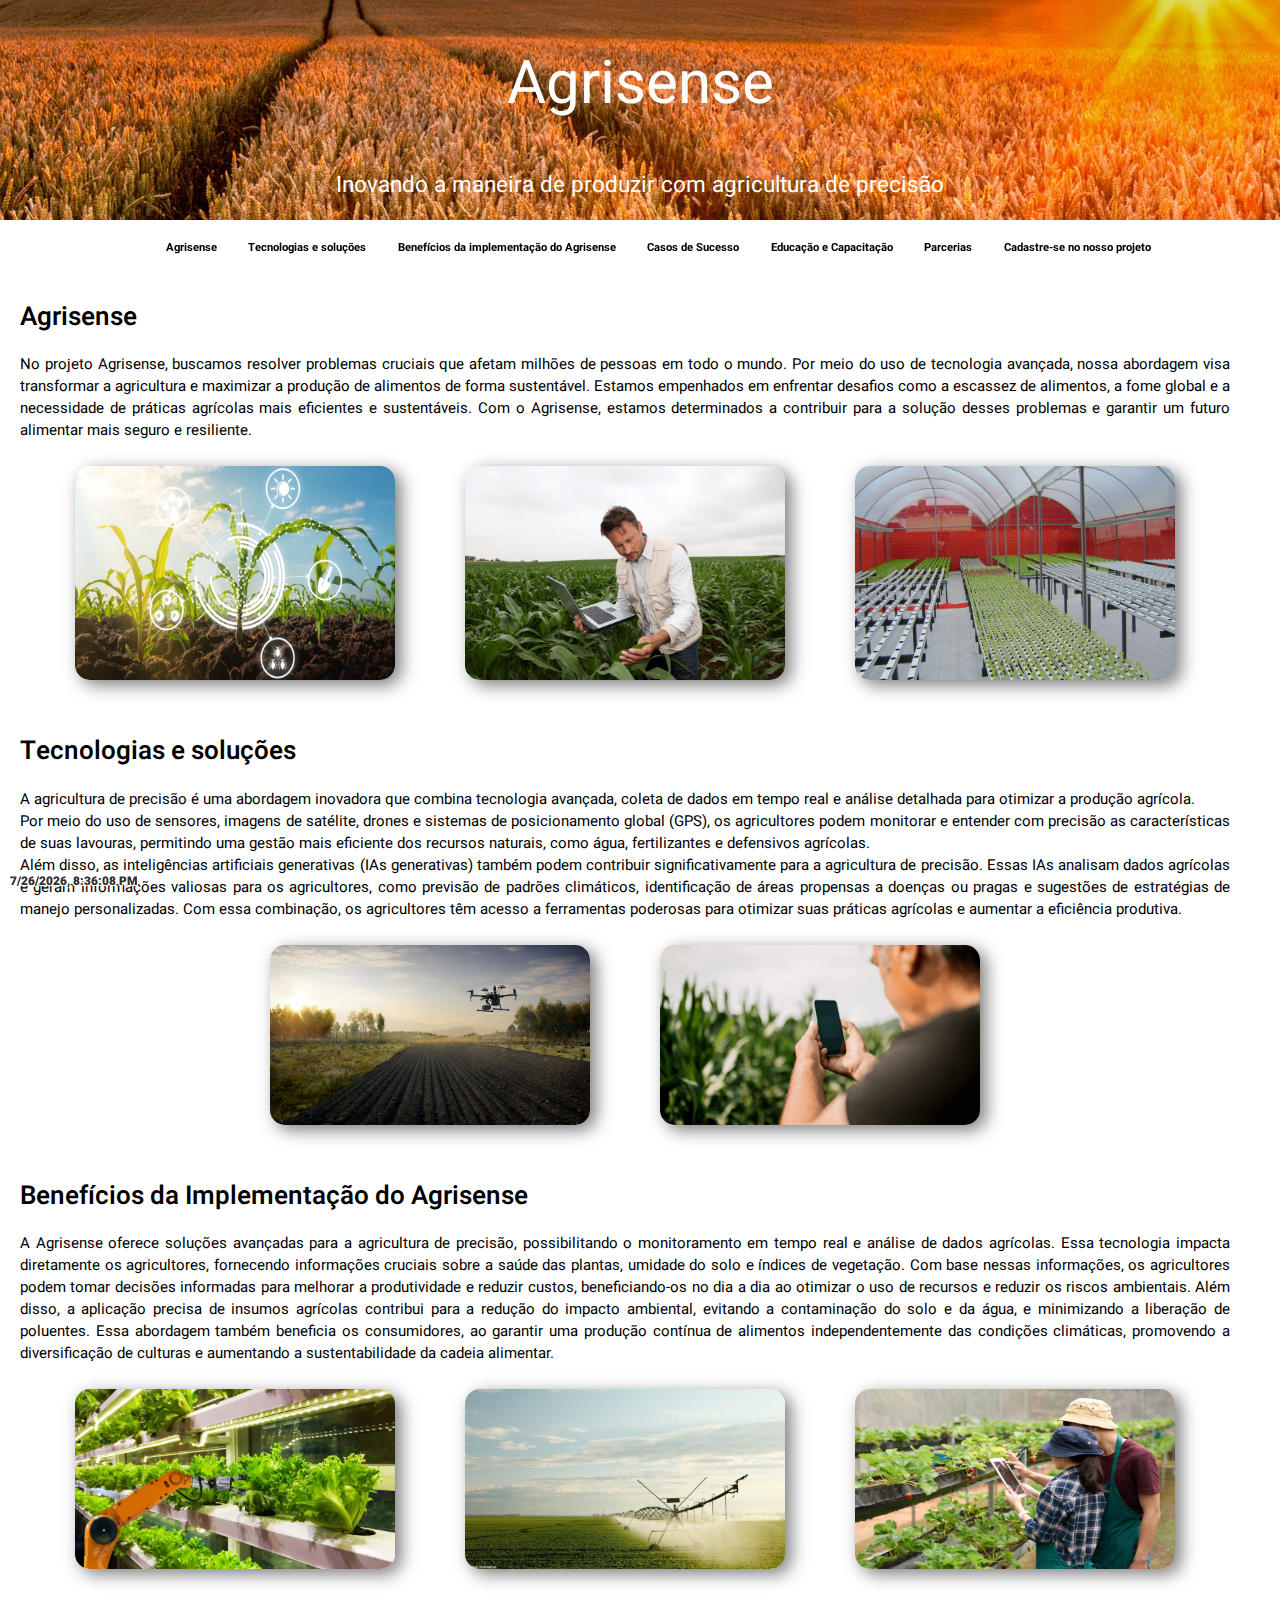
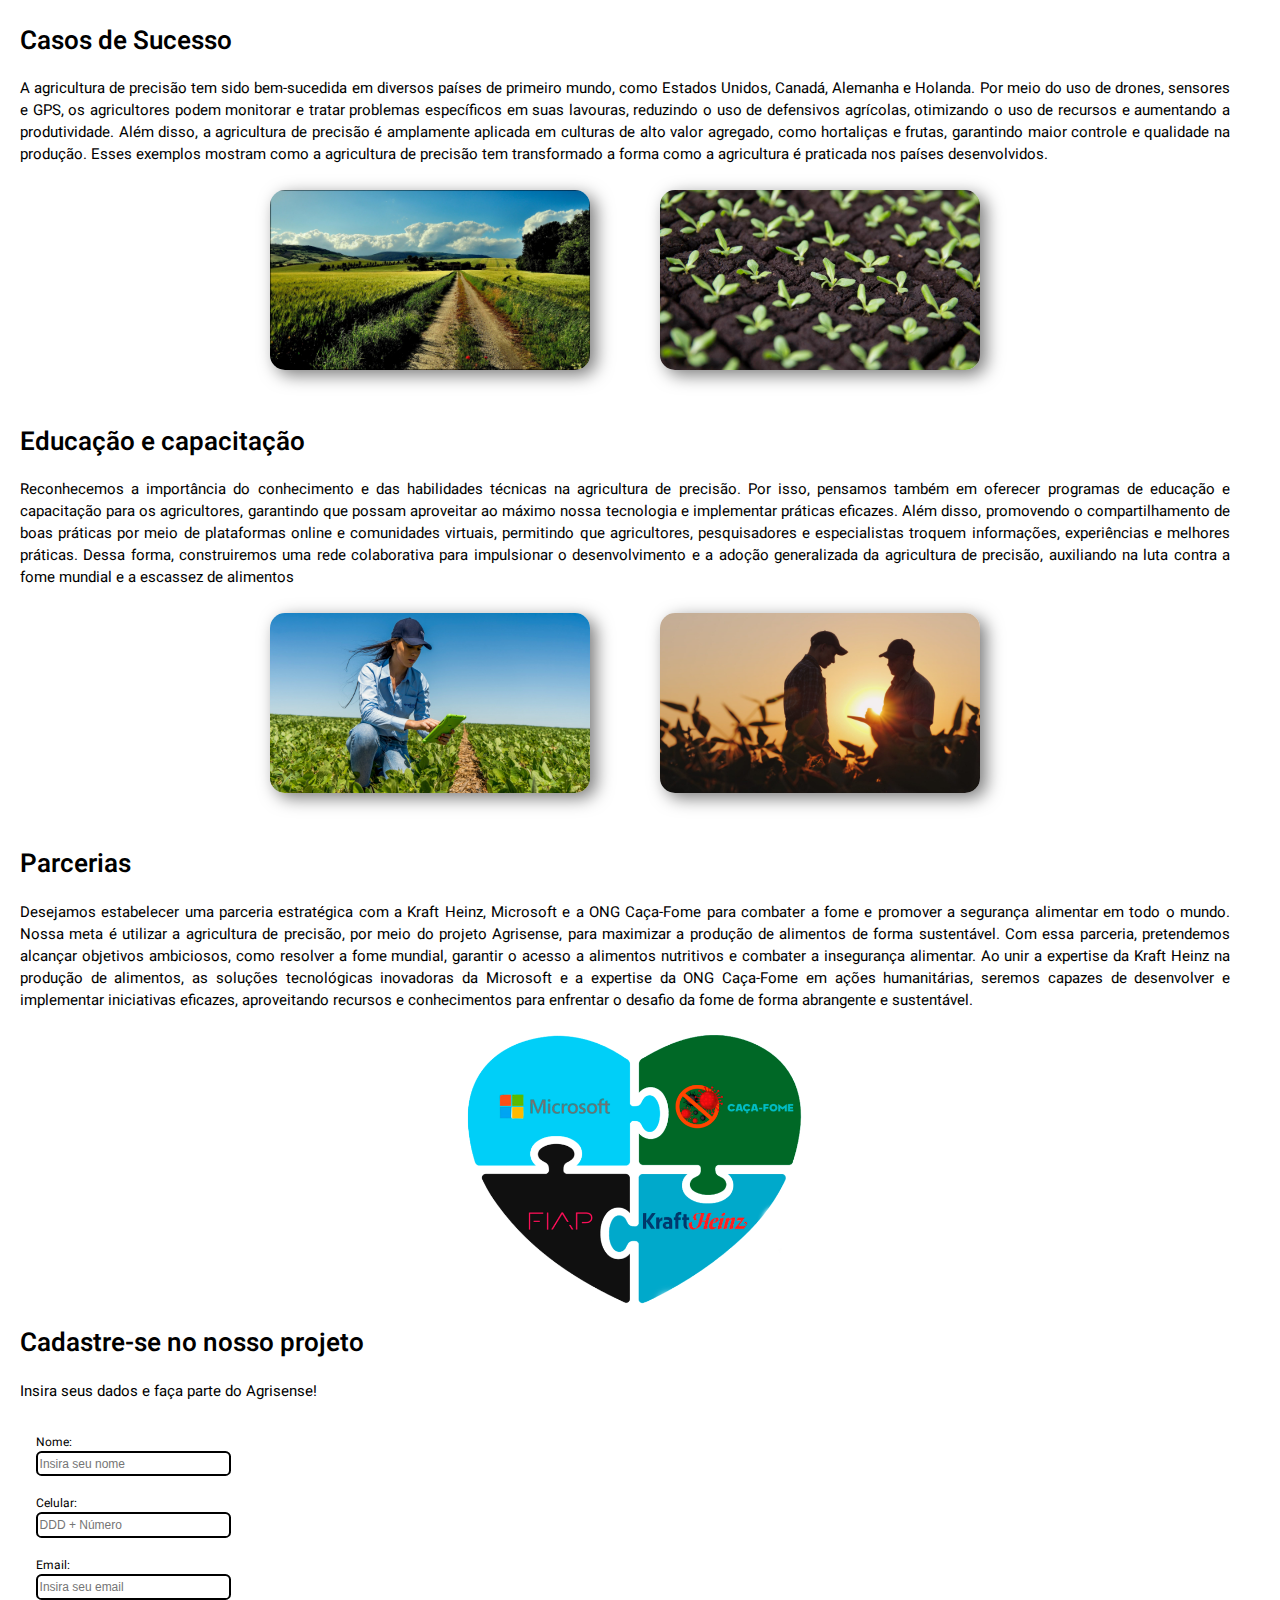
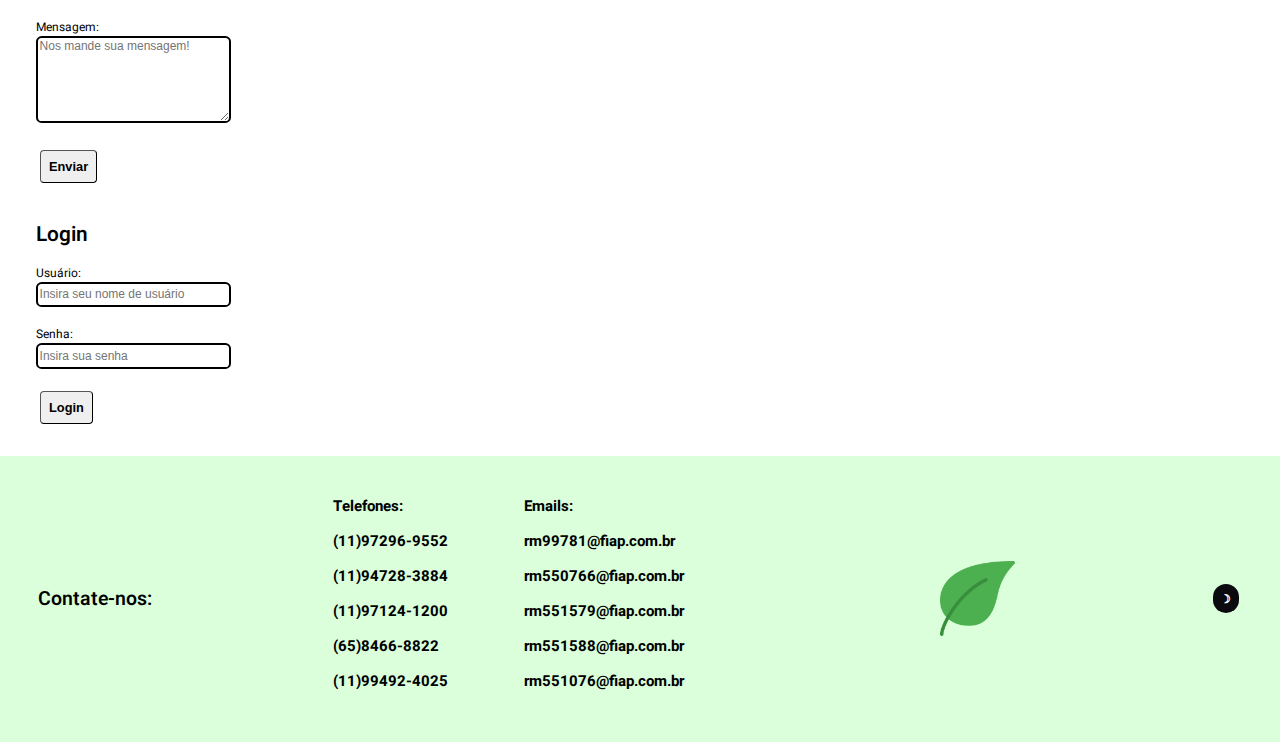
<file: index.html>
<!DOCTYPE html>
<html lang="en">
   <head>
      <meta charset="UTF-8">
      <meta http-equiv="X-UA-Compatible" content="IE=edge">
      <meta name="viewport" content="width=device-width, initial-scale=1.0">
      <link rel="stylesheet" type="text/css" href="./style/style.css">
      <link rel="icon" href="./icon.png">
      <script type="text/javascript" src="./js/landing.js" defer></script>
      <title>Agrisense</title>
   </head>
   <body>
      <div id="datetime"></div>
      <div id="title">
         <div id="headertex">
            <h1>Agrisense</h1>
            <h2>Inovando a maneira de produzir com agricultura de precisão</h2>
         </div>
         <div class="background-image"></div>
      </div>
      <br>
      <div id="topo">
         <div id="content">
            <p id="agrisense">Agrisense </p>
            <p id="tecnologias">Tecnologias e soluções </p>
            <p id="beneficios">Benefícios da implementação do Agrisense </p>
            <p id="casos">Casos de Sucesso </p>
            <p id="educa">Educação e Capacitação </p>
            <p id="parcerias">Parcerias</p>
            <p id="cadastro">Cadastre-se no nosso projeto </p>
         </div>
      </div>
      <br>
      <div id="container">
         <h1 class="h1Container" id="agrisenseP"> Agrisense </h1>
         <p>No projeto Agrisense, buscamos resolver problemas cruciais que afetam milhões de pessoas em todo o mundo. Por meio do uso de tecnologia avançada, nossa abordagem visa transformar a agricultura e maximizar a produção de alimentos de forma sustentável. Estamos empenhados em enfrentar desafios como a escassez de alimentos, a fome global e a necessidade de práticas agrícolas mais eficientes e sustentáveis. Com o Agrisense, estamos determinados a contribuir para a solução desses problemas e garantir um futuro alimentar mais seguro e resiliente. </p>
         <div id="fotos">
            <img id='imagens' src="./images/agrisense1.jpg" alt="Plantas">
            <img id='imagens' src="./images/agrisense2.jpg" alt="Agricultor examinando plantação"> 
            <img id='imagens' src="./images/agrisense3.jpg" alt="Estufa de agricultura/acroponia">
         </div>
         <h1 class="h1Container" id="tecnologiasP">Tecnologias e soluções</h1>
         <p>A agricultura de precisão é uma abordagem inovadora que combina tecnologia avançada, 
            coleta de dados em tempo real e análise detalhada para otimizar a produção agrícola. 
            <br>  Por meio do uso de sensores, imagens de satélite, drones e sistemas de posicionamento global (GPS), os agricultores podem monitorar e entender com precisão as características de suas lavouras, permitindo uma gestão mais eficiente dos recursos naturais, como água, fertilizantes e defensivos agrícolas.
            <br> Além disso, as inteligências artificiais generativas (IAs generativas) também podem contribuir significativamente para a agricultura de precisão. Essas IAs analisam dados agrícolas e geram informações valiosas para os agricultores, como previsão de padrões climáticos, identificação de áreas propensas a doenças ou pragas e sugestões de estratégias de manejo personalizadas. Com essa combinação, os agricultores têm acesso a ferramentas poderosas para otimizar suas práticas agrícolas e aumentar a eficiência produtiva.
         </p>
         <div id="fotos">
            <img id='imagens' src="./images/tecnologias1.jpg" alt="Drone sobrevoando plantação">
            <img id='imagens' src="./images/tecnologias2.jpg" alt="Agricultor usando app "> 
         </div>
         <h1 class="h1Container" id="beneficiosP">Benefícios da Implementação do Agrisense</h1>
         <p>A Agrisense oferece soluções avançadas para a agricultura de precisão, possibilitando o monitoramento em tempo real e análise de dados agrícolas. Essa tecnologia impacta diretamente os agricultores, fornecendo informações cruciais sobre a saúde das plantas, umidade do solo e índices de vegetação. Com base nessas informações, os agricultores podem tomar decisões informadas para melhorar a produtividade e reduzir custos, beneficiando-os no dia a dia ao otimizar o uso de recursos e reduzir os riscos ambientais. Além disso, a aplicação precisa de insumos agrícolas contribui para a redução do impacto ambiental, evitando a contaminação do solo e da água, e minimizando a liberação de poluentes. Essa abordagem também beneficia os consumidores, ao garantir uma produção contínua de alimentos independentemente das condições climáticas, promovendo a diversificação de culturas e aumentando a sustentabilidade da cadeia alimentar.</p>
         <div id="fotos">
            <img id='imagens' src="./images/beneficios1.jpg" alt="Colheita automática de alfaces">
            <img id='imagens' src="./images/beneficios2.jpg" alt="Rega de plantação"> 
            <img id='imagens' src="./images/beneficios3.jpg" alt="Agricultores trabalhando com tablets">
         </div>
         <h1 class="h1Container" id="casosP">Casos de Sucesso</h1>
         <p>A agricultura de precisão tem sido bem-sucedida em diversos países de primeiro mundo, como Estados Unidos, Canadá, Alemanha e Holanda. 
            Por meio do uso de drones, sensores e GPS, os agricultores podem monitorar e tratar problemas específicos em suas lavouras, reduzindo o uso de defensivos agrícolas, otimizando o uso de recursos e aumentando a produtividade. 
            Além disso, a agricultura de precisão é amplamente aplicada em culturas de alto valor agregado, como hortaliças e frutas, garantindo maior controle e qualidade na produção.
            Esses exemplos mostram como a agricultura de precisão tem transformado a forma como a agricultura é praticada nos países desenvolvidos.
         </p>
         <div id="fotos">
            <img id='imagens' src="./images/casos1.jpg" alt="Campo de plantação">
            <img id='imagens' src="./images/casos2.jpg" alt="Brotos no solo"> 
         </div>
         <h1 class="h1Container" id="educaP">Educação e capacitação</h1>
         <p>Reconhecemos a importância do conhecimento e das habilidades técnicas na 
            agricultura de precisão. Por isso, pensamos também em oferecer programas de 
            educação e capacitação para os agricultores, garantindo que possam aproveitar ao 
            máximo nossa tecnologia e implementar práticas eficazes. Além disso, promovendo o 
            compartilhamento de boas práticas por meio de plataformas online e comunidades 
            virtuais, permitindo que agricultores, pesquisadores e especialistas troquem 
            informações, experiências e melhores práticas. Dessa forma, construiremos uma rede 
            colaborativa para impulsionar o desenvolvimento e a adoção generalizada da 
            agricultura de precisão, auxiliando na luta contra a fome mundial e a escassez de 
            alimentos
         </p>
         <div id="fotos">
            <img id='imagens' src="./images/treinamento1.jpg" alt="Agricultora analisando o solo">
            <img id='imagens' src="./images/treinamento2.jpg" alt="Agricultor experiente ensinando um aprendiz"> 
         </div>
         <h1 class="h1Container" id="parceriasP">Parcerias</h1>
         <p>Desejamos estabelecer uma parceria estratégica com a Kraft Heinz, Microsoft e a ONG Caça-Fome para combater a fome e promover a segurança alimentar em todo o mundo. Nossa meta é utilizar a agricultura de precisão, por meio do projeto Agrisense, para maximizar a produção de alimentos de forma sustentável. Com essa parceria, pretendemos alcançar objetivos ambiciosos, como resolver a fome mundial, garantir o acesso a alimentos nutritivos e combater a insegurança alimentar. Ao unir a expertise da Kraft Heinz na produção de alimentos, as soluções tecnológicas inovadoras da Microsoft e a expertise da ONG Caça-Fome em ações humanitárias, seremos capazes de desenvolver e implementar iniciativas eficazes, aproveitando recursos e conhecimentos para enfrentar o desafio da fome de forma abrangente e sustentável.</p>
         <div id="fotos">
            <img class="parceria" src="./images/parcerias.png" alt="Empresas parceiras">        
         </div>
         <h1 class="h1Container" id="cadastroP">Cadastre-se no nosso projeto</h1>
         <p>Insira seus dados e faça parte do Agrisense!</p>
         <div id="form">
            <form action="#" method="post" id="myForm">
               <label for="name">Nome:&nbsp;</label><br>
               <input class="userinput" id="name" placeholder="Insira seu nome"><br><br>
               <label for="surname">Celular:&nbsp;</label><br>
               <input class="userinput" id="phone" placeholder="DDD + Número"><br><br>
               <label for="email">Email:&nbsp;</label><br>
               <input  class="userinput" id="email" placeholder="Insira seu email"><br><br>
               <label for="message">Mensagem:&nbsp;</label><br>
               <textarea type="text" class="userinput" id="message" placeholder="Nos mande sua mensagem!"></textarea>
               <br><br>
               <button type="button" class="botao" id="botaoEnviar">Enviar</button>  <br><br>   
               <h1 class="h1Container">Login</h1>
               <label for="user">Usuário:&nbsp;</label><br>
               <input class="userinput" name="user" id="inserirUser" placeholder="Insira seu nome de usuário"><br><br>
               <label for="confirm-password">Senha:&nbsp;</label><br>
               <input type="password" class="userinput" name="confirm-password" id="inserirSenha" placeholder="Insira sua senha"><br><br>
               <button type="button" id="botaoLogin" class="botao">Login</button>
            </form>
         </div>
      </div>
      <img src="./images/topo.jpg" id="backToTopBtn" class="hidden">
      <footer>
         <h1 class="h1Container">Contate-nos:</h1>
         <div class="contact-table">
            <table>
               <tr>
                  <th>Telefones:</th>
                  <th>Emails:</th>
               </tr>
               <tr>
                  <td>(11)97296-9552</td>
                  <td><a href="mailto:rm99781@fiap.com">rm99781@fiap.com.br</a></td>
               </tr>
               <tr>
                  <td>(11)94728-3884</td>
                  <td><a href="mailto:rm99781@fiap.com">rm550766@fiap.com.br</a></td>
               </tr>
               <tr>
                  <td>(11)97124-1200</td>
                  <td><a href="mailto:rm99781@fiap.com">rm551579@fiap.com.br</a></td>
               </tr>
               <tr>
                  <td>(65)8466-8822</td>
                  <td><a href="mailto:rm99781@fiap.com">rm551588@fiap.com.br</a></td>
               </tr>
               <tr>
                  <td>(11)99492-4025</td>
                  <td><a href="mailto:rm99781@fiap.com">rm551076@fiap.com.br</a></td>
               </tr>
            </table>
         </div>
         <div class="footerImgContainer">
            <img src="./icon.png" class="footerImg">
         </div>
         <button type="button" id="darkmode" class="botao">☽</button>
      </footer>
   </body>
</html>
</file>
<file: style/style.css>
@import url('https://fonts.googleapis.com/css2?family=Heebo:wght@300&display=swap');

body {
	margin: 0;
	padding: 0;
	font-family: 'Heebo', sans-serif;
	transition: background-color 0.2s ease;
}

#title {
	position: fixed;
	top: 0;
	left: 0;
	margin: 0;
	width: 100%;
	text-align: center;
	color: rgb(255, 255, 255);
	font-weight: 400;
	overflow: hidden;
	z-index: 1;
	display: inline;
	flex-wrap: wrap;
}

#headertext {
	position: relative;
	z-index: 2;
}

.background-image {
	position: absolute;
	top: 0;
	left: 0;
	width: 100%;
	height: 100%;
	background-repeat: no-repeat;
	background-size: cover;
	z-index: -1;
	background-image: url(../images/imagem-carroussel-1.jpg);
}

/*a soma desses dois deve ser de 1s, delay setado no JS*/

.slide-out {
	animation: slide-out 0.5s forwards;

}

.slide-in {
	animation: slide-in 0.5s forwards;

}

@keyframes slide-out {
	0% {
		transform: translateX(0%);
	}

	100% {
		transform: translateX(-100%);
	}
}

@keyframes slide-in {
	0% {
		transform: translateX(100%);
	}

	100% {
		transform: translateX(0%);
	}
}


h1 {
	font-size: 80px;
	font-weight: 400;
}

h2 {
	font-size: 30px;
	font-weight: 400;
}

#topo {
	font-size: 25px;
	padding: 300px;
	padding-top: 250px;
	display: block;
	padding-bottom: 0;
	zoom: 60%;
	position: fixed;
	text-shadow: -1px -1px 0 rgb(255, 255, 255), 1px -1px 0 white, -1px 1px 0 white, 1px 1px 0 white;
}

#agrisense,
#tecnologias,
#beneficios,
#casos,
#educa,
#parcerias,
#cadastro {
	margin: 35px;
}

#content:hover {
	cursor: pointer;
}

#content {
	margin-top: 200px;
	text-align: center;
	display: inline-flex;
	justify-content: center;
	font-weight: bold;
	width: 100%;
	align-content: center;
	zoom: 110%;
}

.h1Container {
	font-size: 35px;
	font-weight: 600;
}

#container {
	margin-top: 350px;
	padding-left: 20px;
	padding-right: 50px;
	text-align: justify;
	font-size: 20px;
	font-weight: 400;
}

#imagens {
	width: 500px;
	border-radius: 15px;
	margin: 50px;
	margin-top: 20px;
	box-shadow: 6px 5px 17px rgb(0 0 0 / 52%);
}


#fotos {
	display: flex;
	justify-content: center;
}

.parceria {
	width: 700px;

}

#backToTopBtn {
	position: fixed;
	bottom: 20px;
	right: 20px;
	z-index: 999;
	width: 50px;

}

#backToTopBtn:hover {
	cursor: pointer;

}


.hidden {
	opacity: 0;
	visibility: hidden;
	transition: opacity 0.3s ease, visibility 0.3s ease;
}


#form {
	margin: 0 auto;
	padding: 20px;
	border-radius: 10px;
	display: inline-block;
	margin-bottom: 1%;
}

input:focus {
	outline: none;
}

.userinput {
	width: 235px;
	height: 25px;
	border-radius: 7px;
	font-family: sans-serif;
	font-size: 15px;
	border: 3px solid black;
	transition: border-color 0.5s;
}

#message {
	width: 235px;
	height: 100px;
	min-width: 235px;
	max-width: 350px;
	min-height: 100px;
	max-height: 300px;

}

#message:focus {
	outline: none;
}

.botao {
	display: inline-flex;
	text-align: center;
	width: auto;
	height: auto;
	margin: 5px;
	padding: 10px;
	font-size: 16px;
	font-weight: bold;
	border-radius: 5px;

}

.botao:hover {
	background-color: rgb(203, 203, 203);
	transition: background-color 0.5s ease;
	cursor: pointer;
}

label {
	border-color: none;
}

textarea {
	border: none;
}


#datetime {
	position: fixed;
	bottom: 0;
	left: 0;
	padding: 10px;
	font-family: 'Heebo', sans-serif;
	font-size: 16px;
	color: #333;
	text-shadow: -1px -1px 0 white, 1px -1px 0 white, -1px 1px 0 white, 1px 1px 0 white;
	font-weight: 900;

}

#darkmode {
	background-color: rgb(10, 10, 15);
	color: white;
	border: none;
	border-radius: 50px;
}

.rm {
	display: table-row;

}

footer {
	padding: 50px;
	display: flex;
	align-items: center;
	justify-content: space-between;
	background-color: rgb(218, 255, 218);
	color: rgb(0, 0, 0);
	font-size: 20px;
	font-weight: bolder;
}

.footerImgContainer {
	display: flex;
	align-items: center;
	margin-right: 20px;
}

.footerImg {
	width: 100px;
	height: auto;
}

th,
tr,
td {
	padding-right: 100px;
	padding-bottom: 15px;
	text-align: left;
}

a {
	text-decoration: none;
	color: #000;
}


/*Altera alguns parâmetros para displays menores*/
@media (max-width: 1366px) {
	#imagens {
		width: 320px;
		margin: 35px;
		margin-top: 10px;
	}

	.parceria {
		width: 500px;
	}


	#title {
		zoom: 75%;
	}

	#content {
		zoom: 75%;
		margin-top: 175px;
		display: flex;
		width: 140%;
		align-content: center;
		margin-left: -18%;
	}

	#topo {
		padding-top: 200px;
	}

	.h1Container {
		font-size: 26px;
	}

	#container {
		margin-top: 250px;
		padding-left: 20px;
		padding-right: 50px;
		text-align: justify;
		font-size: 15px;
	}

	#backToTopBtn {
		width: 35px;
	}

	#datetime {
		font-size: 12px;

	}

	#form {
		zoom: 80%;
	}

	footer {
		zoom: 75%;
	}
}
</file>
